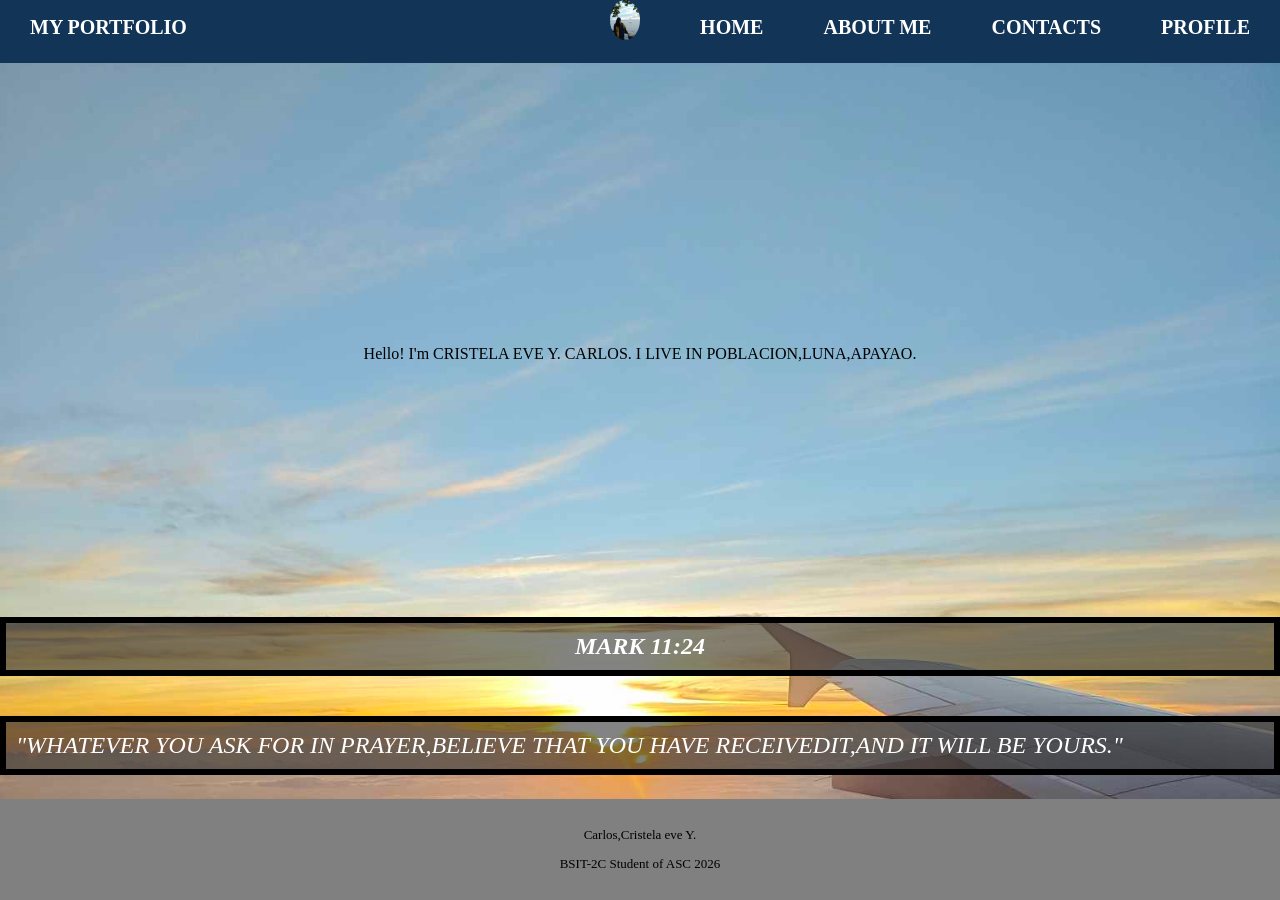
<file: index.html>
<!DOCTYPE html>
<html>
<head>
  <meta charset="utf-8">
  <meta name="viewport" content="width=device-width, initial-scale=1">
  <title></title><link rel="stylesheet" type="text/css" href="style.css">
</head> 
<style type="text/css">   
    body{
      margin:0px;
      color:black; 
      min-height:100vh;
      display:flex;
      flex-direction:column;
    }

    header{
      margin:0;
      background-color:#123456;
      height:7vh;
      position: fixed; 
      top: 0;
      z-index: 1000;
      width: 100%;
    }

    h1{
       font-size:10px;
       color:black;
       text-transform:uppercase;
       text-align:center;
    } 
       
    div{
        text-align: center;
        width:100%;
        margin:auto;
        padding-top:12vh;
    }

    .verse{
        font-style:italic;
        border:6px solid black;
        padding:10px;
        font-size:1.5em;
        background-color: rgba(51, 51, 51, 0.6);
        color: white;
    }

    .verse:hover{
        background-color: black;
        color: gainsboro;
    }

    footer{
        background-color:rgb(128,128,128);
        color:black;
        padding:15px;
        text-align:center;
        font-size:small;
    }

   footer:hover{
      background-color:darkblue; 
      color:yellowgreen;
    }
    li{
       font-size: 30px;
    }   
</style>

<body style="background-image: url('bg.jpeg'); background-repeat: no-repeat;background-size:cover;">

<header>
<header>
  <ul class="main-nav">
    <li><a href="index.html">MY PORTFOLIO</a></li>
    <li><a href="index.html"><img src="evening.jpeg"></a></li>
    <li><a href="index.html">HOME</a></li>
    <li><a href="aboutme.html">ABOUT ME</a></li>
    <li><a href="contact.html">CONTACTS</a></li>
    <li><a href="pro.html">PROFILE</a></li>
  </ul>
</header>
</header>

       <div >
        <p>Hello! I'm CRISTELA EVE Y. CARLOS. I LIVE IN POBLACION,LUNA,APAYAO.</p>
      </div>
        <h1 class="verse"> MARK 11:24</h1>
        <p class="verse">"WHATEVER YOU ASK FOR IN PRAYER,BELIEVE THAT YOU HAVE RECEIVEDIT,AND IT WILL BE YOURS."</p>

      <footer>
        <p>Carlos,Cristela eve Y.</p>
        <p>BSIT-2C Student of ASC 2026</p>
      </footer> 
</body>
</html>
</file>
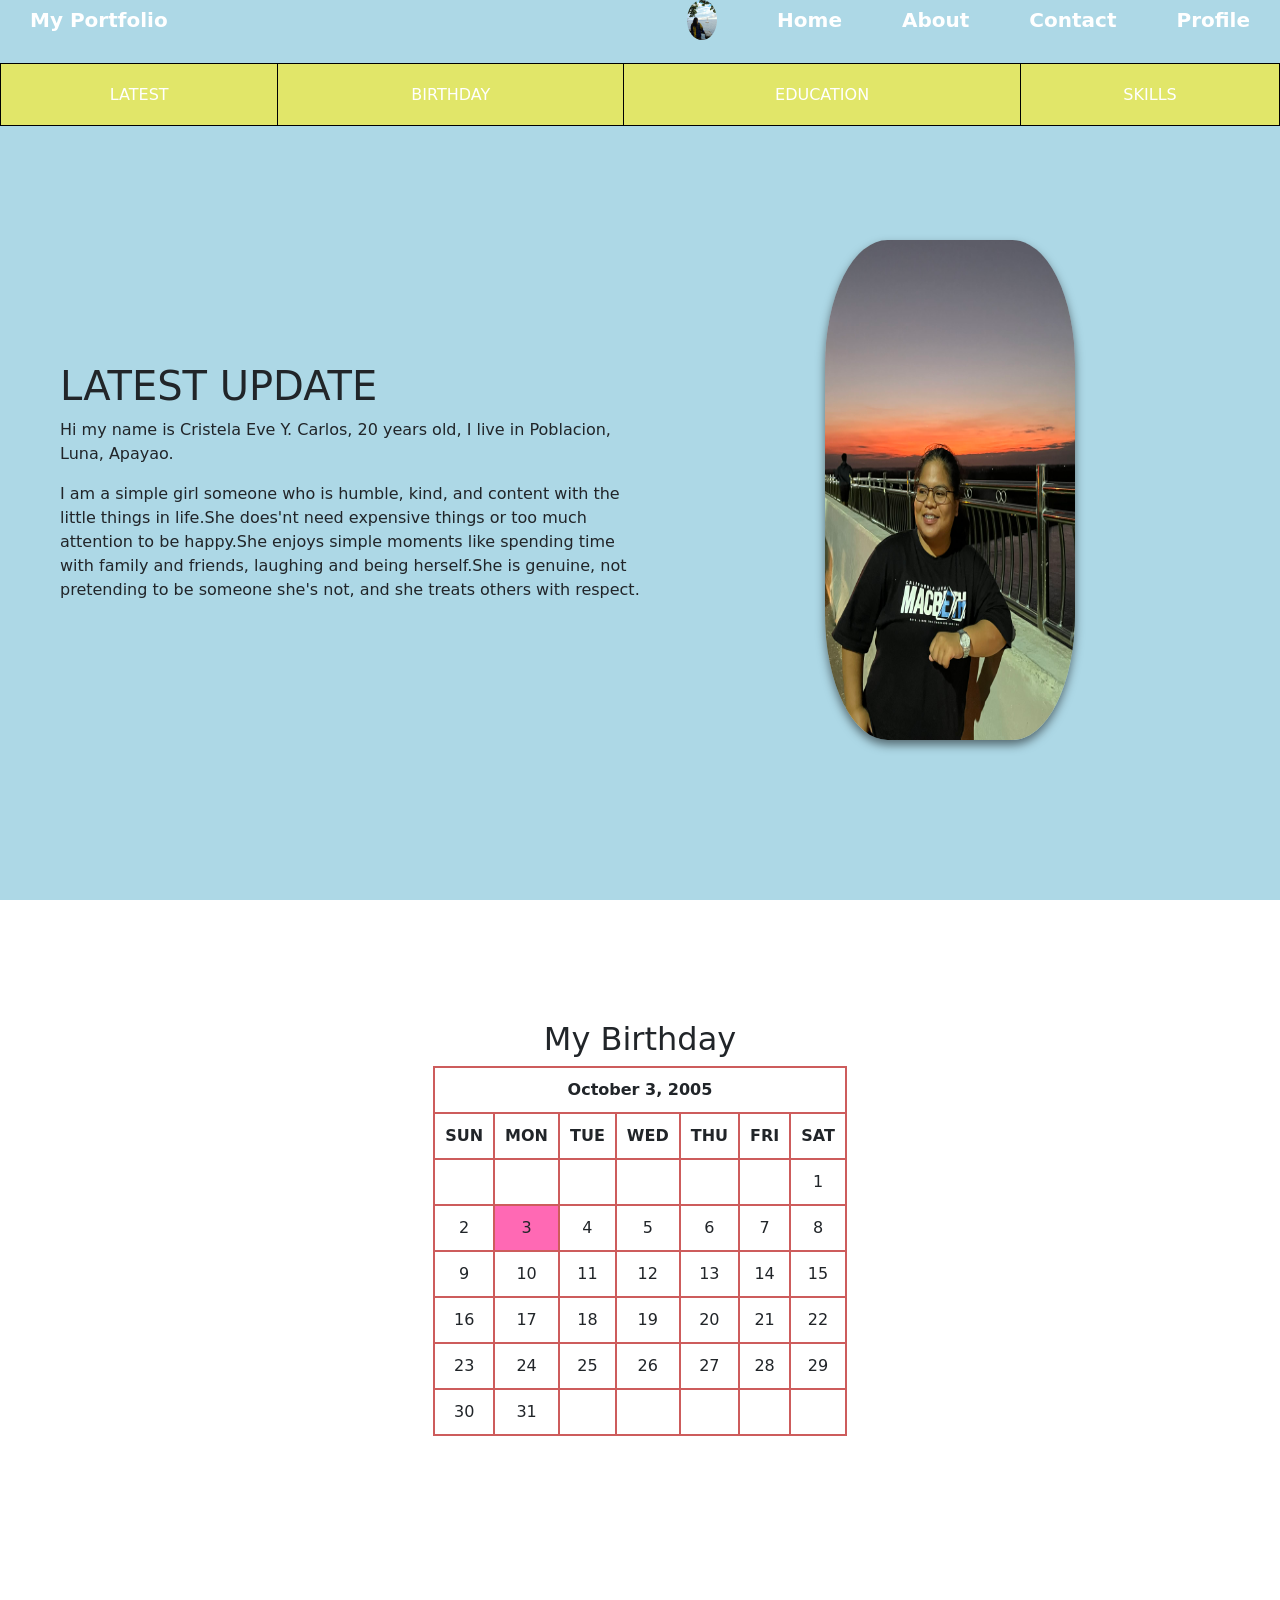
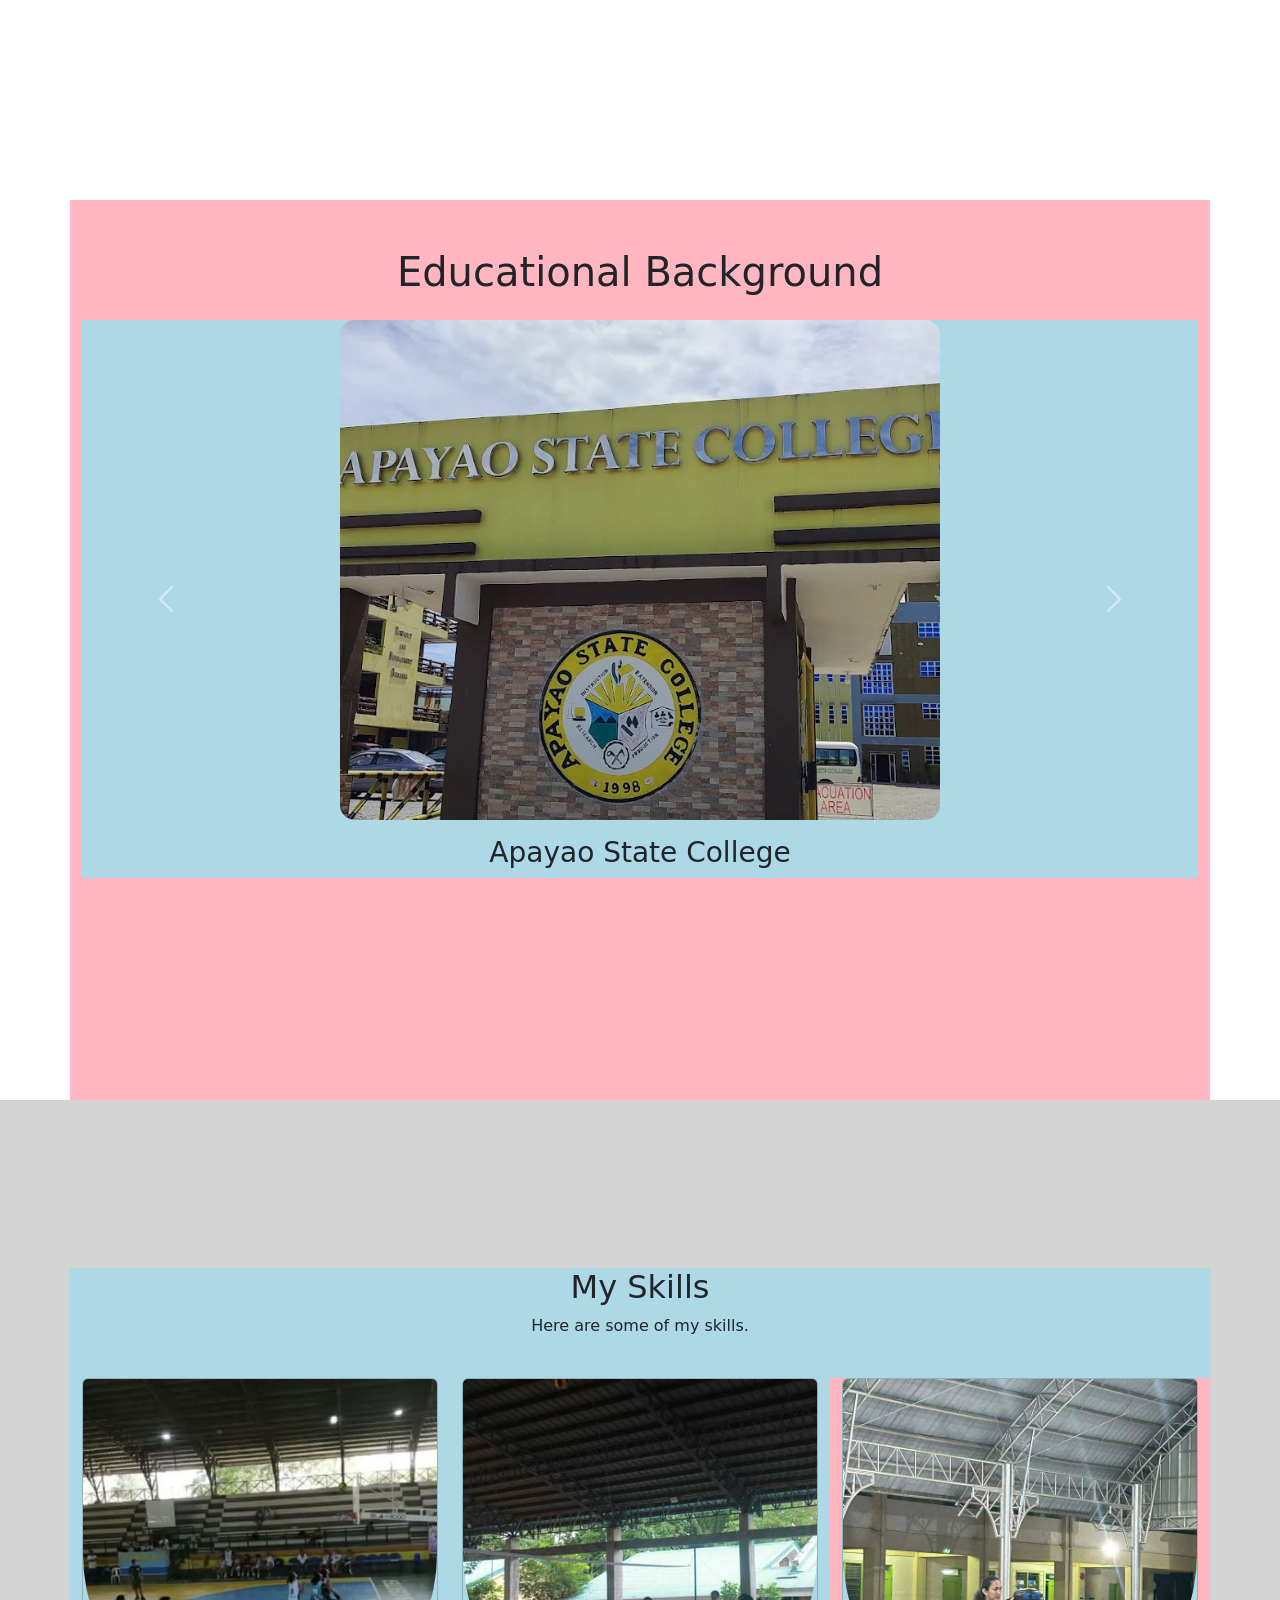
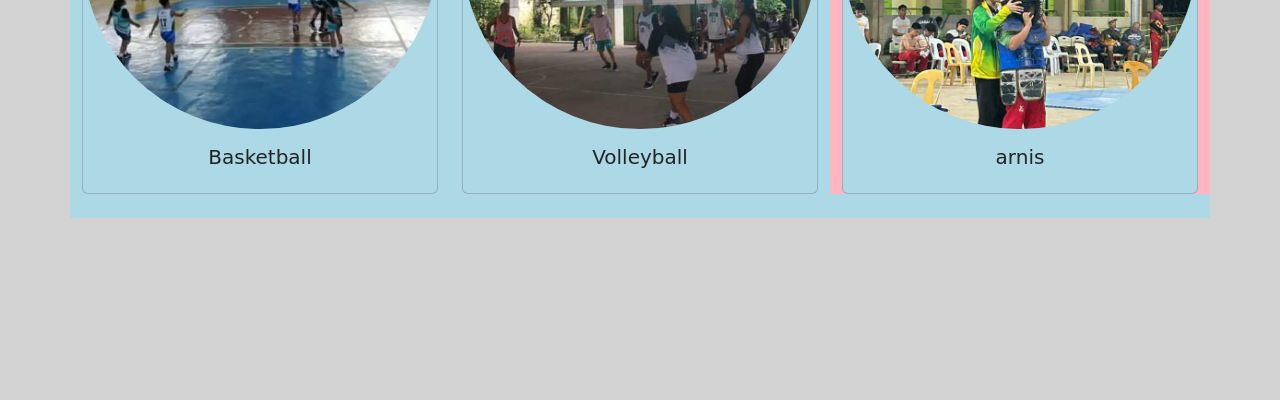
<file: aboutme.html>
<!DOCTYPE html>
<html>
<head>
    <meta charset="utf-8">
    <meta name="viewport" content="width=device-width, initial-scale=1">
    <title>About Me</title>
    <link rel="stylesheet" href="style.css">


    <link href="https://cdn.jsdelivr.net/npm/bootstrap@5.3.8/dist/css/bootstrap.min.css" rel="stylesheet">
    <script src="https://cdn.jsdelivr.net/npm/bootstrap@5.3.8/dist/js/bootstrap.bundle.min.js"></script>

    <style>
        .sub-menu {
            width: 100%;
            height: 7vh;
            background-color: rgb(225, 230, 105);
            position: fixed;
            top: 7vh;
            z-index: 999;
        }

        .table-row td {
            border: 1px solid black;
            text-align: center;
        }

        .table-row a {
            display: block;
            color: white;
            text-decoration: none;
            padding: 10px;
        }

        .table-row a:hover {
            background-color: limegreen;
        }

        .sections > div {
            min-height: 100vh;
            padding-top: 120px;
        }

        .sections div:nth-child(1){
            background-color: lightblue;
        }
        .sections div:nth-child(2){
            background-color: lightred;
        }
        .sections div:nth-child(3){
            background-color: lightpink;
        }
        .sections div:nth-child(4){
            background-color: lightgrey;
        }

        .about {
            display: flex;
            flex-wrap: wrap;
            align-items: center;
            padding: 40px;
        }

        .about-text { flex: 1; padding: 20px; }
        .about-image { flex: 1; text-align: center; }

        .about-image img {
            width: 250px;
            height: 500px;
            border-radius: 25%;
            box-shadow: 0 5px 10px rgba(0,0,0,0.5);
        }

        .calendar {
            max-width: 800px;
            margin: auto;
            text-align: center;
        }

        .calendar td, .calendar th {
            border: 2px solid indianred;
            padding: 10px;
        }

        .DAY {
            background-color: hotpink;
        }

        .edu-img {
            width: 600px;
            height: 500px;
            object-fit: cover;
            border-radius: 15px;
        }
        .section-title {
        text-align: center;
        margin-bottom: 40px;
        }
    
        .card img {
            height: 350px;
            object-fit: cover;
        }
        #latest, #birth, #educ, #ski {
            scroll-margin-top: 14vh;
        }
    </style>
</head>

<body>

<header>
    <ul class="main-nav">
        <li><a href="index.html">My Portfolio</a></li>
        <li><a href="index.html"><img src="evening.jpeg" alt="logo"></a></li>
        <li><a href="index.html">Home</a></li>
        <li><a href="aboutme.html">About</a></li>
        <li><a href="contact.html">Contact</a></li>
        <li><a href="pro.html">Profile</a></li>
    </ul>
</header>

<table class="sub-menu">
    <tr class="table-row">
        <td><a href="#latest">LATEST</a></td>
        <td><a href="#birth">BIRTHDAY</a></td>
        <td><a href="#educ">EDUCATION</a></td>
        <td><a href="#ski">SKILLS</a></td>
    </tr>
</table>

<div class="sections">

    
    <div id="latest" class="about">
        <div class="about-text">
            <h1>LATEST UPDATE</h1>
            <p>Hi my name is Cristela Eve Y. Carlos, 20 years old, I live in Poblacion, Luna, Apayao.</p>
            <p>I am a simple girl someone who is humble, kind, and content with the little things in life.She does'nt need expensive things or too much attention to be happy.She enjoys simple moments like spending time with family and friends, laughing and being herself.She is genuine, not pretending to be someone she's not, and she treats others with respect.</p>
        </div>

        <div class="about-image">
            <img src="cristela.jpeg" alt="My photo">
        </div>
    </div>

    
    <div id="birth">
        <h2 style="text-align:center;">My Birthday</h2>

        <table class="calendar">
            <tr><th colspan="7">October 3, 2005</th></tr>
            <tr>
                <th>SUN</th>
                <th>MON</th>
                <th>TUE</th>
                <th>WED</th>
                <th>THU</th>
                <th>FRI</th>
                <th>SAT</th>
            </tr>

            <tr>
                <td></td>
                <td></td>
                <td></td>
                <td></td>
                <td></td>
                <td></td>
                <td>1</td>
            </tr>
            <tr>
                <td>2</td>
                <td class="DAY">3</td>
                <td>4</td>
                <td>5</td>
                <td>6</td>
                <td>7</td>
                <td>8</td>
            </tr>
            <tr>
                <td>9</td>
                <td>10</td>
                <td>11</td>
                <td>12</td>
                <td>13</td>
                <td>14</td>
                <td>15</td>
            </tr>
            <tr>
                <td>16</td>
                <td>17</td>
                <td>18</td>
                <td>19</td>
                <td>20</td>
                <td>21</td>
                <td>22</td>
            </tr>
            <tr>
                <td>23</td>
                <td>24</td>
                <td>25</td>
                <td>26</td>
                <td>27</td>
                <td>28</td>
                <td>29</td>
            </tr>
            <tr>
                <td>30</td>
                <td>31</td>
                <td></td>
                <td></td>
                <td></td>
                <td></td>
                <td></td>
            </tr>
        </table>
    </div>

    <div id="educ" class="container py-5">
        <h1 class="text-center mb-4">Educational Background</h1>

        <div id="carouselExample" class="carousel slide" data-bs-ride="carousel">
            <div class="carousel-inner">

                <div class="carousel-item active text-center">
                   
                    <a href="college.html">
                        <img src="colle.webp" class="edu-img d-block mx-auto" alt="College">
                    </a> 
                     <h3 class="mt-3">Apayao State College</h3>
                </div>

                <div class="carousel-item text-center">
                    <a href="highschool.html">
                        <img src="high.jpg" class="edu-img d-block mx-auto" alt="High School">
                    </a> 
                    <h3 class="mt-3">luna National High school</h3>
                </div>

                <div class="carousel-item text-center">
                    
                    <a href="elementary.html">
                        <img src="elem.jpg" class="edu-img d-block mx-auto" alt="Elementary">
                    </a>  
                    <h3 class="mt-3">Luna Central School</h3>
                </div>

            </div> 

            <button class="carousel-control-prev" type="button" data-bs-target="#carouselExample" data-bs-slide="prev">
                <span class="carousel-control-prev-icon"></span>
            </button>

            <button class="carousel-control-next" type="button" data-bs-target="#carouselExample" data-bs-slide="next">
                <span class="carousel-control-next-icon"></span>
            </button>
        </div>
    </div>

   
    <div id="ski">
        <div class="container mt-5">
            <div class="section-title">
                <h2>My Skills</h2>
                <p>Here are some of my skills.</p>
            </div>
            <div class="row">
                <div class="col-md-4 mb-4">
                    <div class="card h-100">
                        <img src="Basket.jpg" class="card-img-top" alt="">
                        <div class="card-body text-center">
                            <h5 class="card-title">Basketball</h5>
                        </div>
                    </div>
                </div>
                
                <div class="col-md-4 mb-4">
                    <div class="card h-100">
                        <img src="Volley.jpg" class="card-img-top" alt="">
                        <div class="card-body text-center">
                            <h5 class="card-title">Volleyball</h5>
                        </div>
                    </div>
                </div>
                
                <div class="col-md-4 mb-4">
                    <div class="card h-200">
                        <img src="arnis.jpg" class="card-img-top" alt="">
                        <div class="card-body text-center">
                            <h5 class="card-title">arnis</h5>
                        </div>
                    </div>
                </div>
            </div>
        </div>
</div>

</body>
</html>
</file>
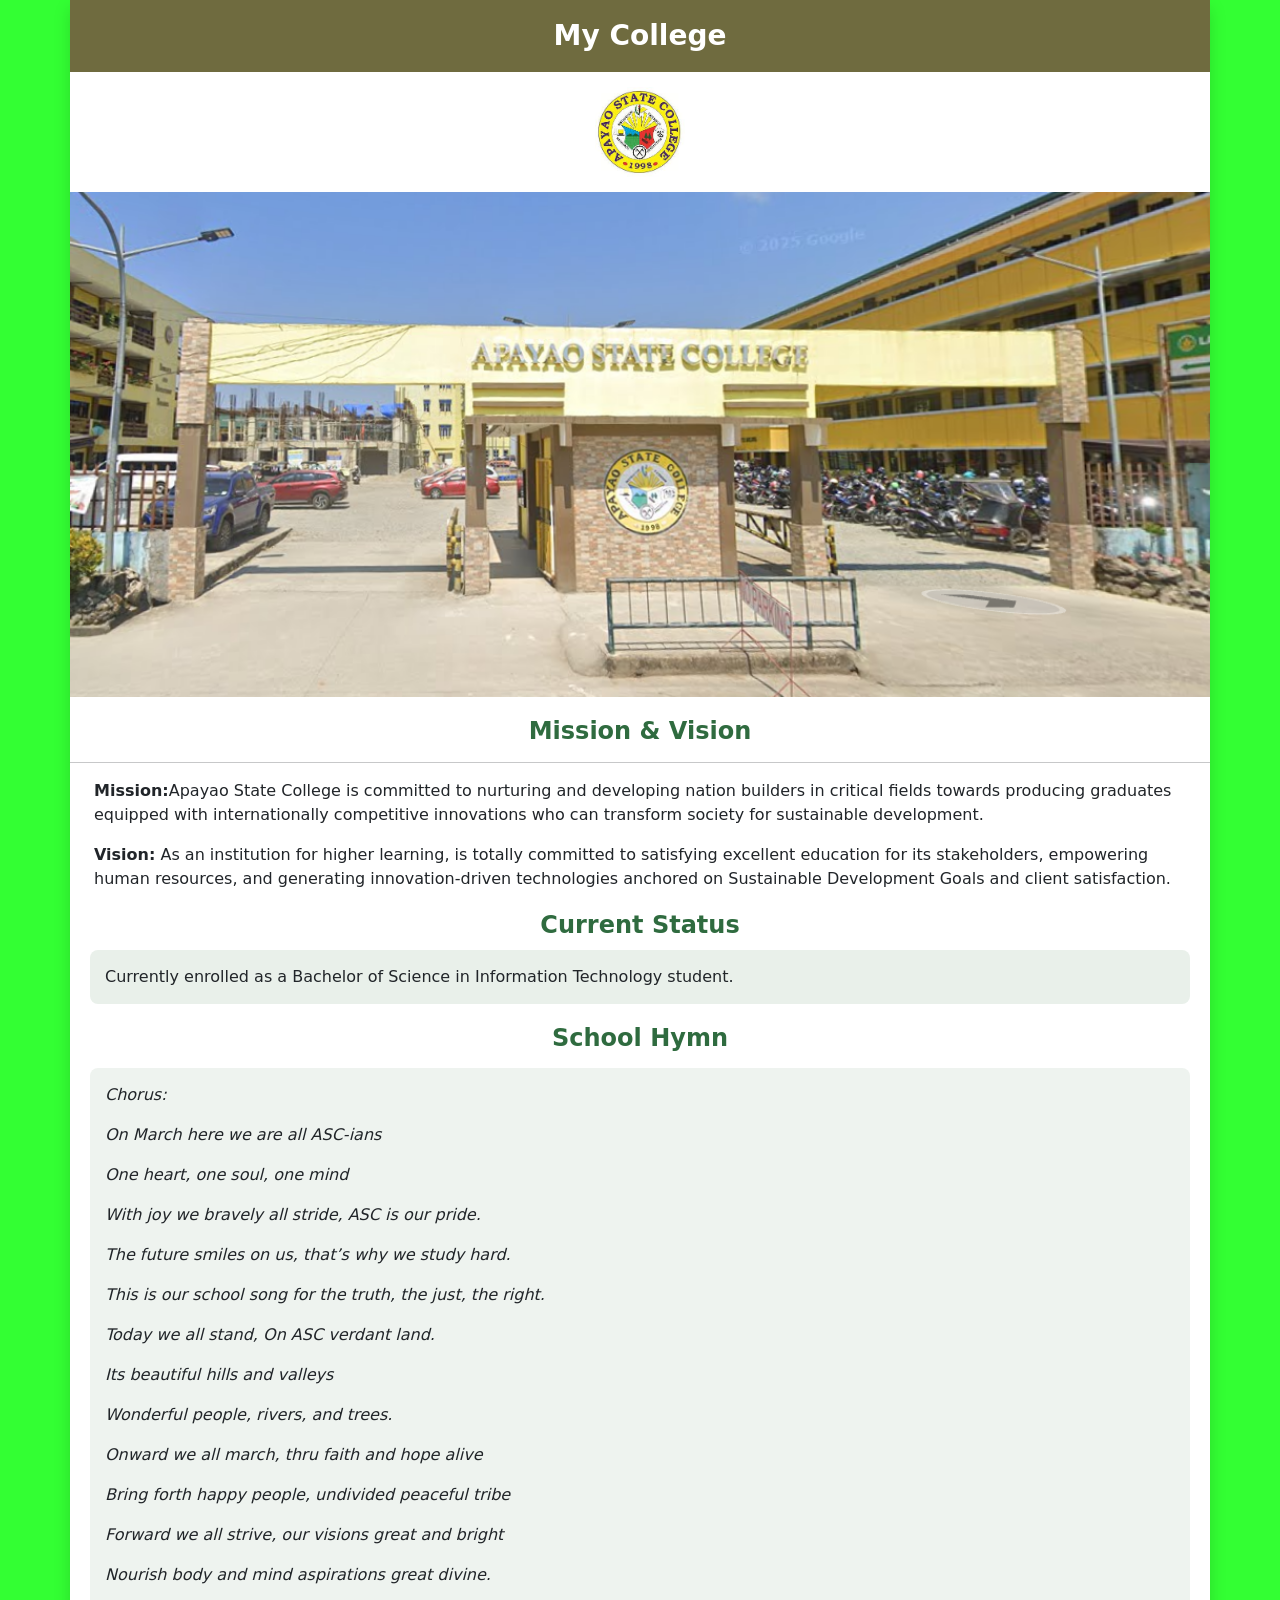
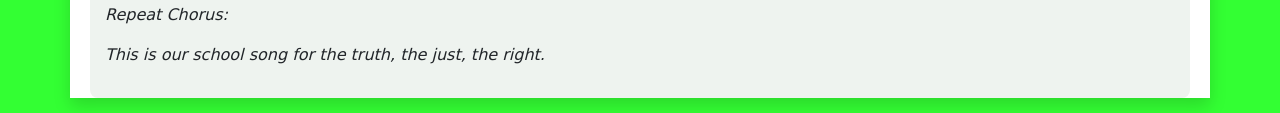
<file: college.html>
<!DOCTYPE html>
<html lang="en">
<head>
    <meta charset="UTF-8">
    <meta name="viewport" content="width=device-width, initial-scale=1">
    <title>My College</title>

    <link href="https://cdn.jsdelivr.net/npm/bootstrap@5.3.0/dist/css/bootstrap.min.css" rel="stylesheet">

    <style>
        body {
            background-color: #3f3f;
        }

        .header {
            background-color: #6f6b3f;
            color: white;
            text-align: center;
            padding: 15px;
            font-size: 28px;
            font-weight: bold;
        }

        .logo {
            width: 90px;
            display: block;
            margin: 15px auto;
        }

        .section-title {
            color: #2f6b3f;
            text-align: center;
            font-weight: bold;
            margin-top: 20px;
        }

        .box {
            background-color: #e9f0ea;
            padding: 15px;
            border-radius: 8px;
            margin: 10px 20px;
        }

        .hymn-box {
            background-color: #eef3ef;
            padding: 15px;
            border-radius: 8px;
            margin: 15px 20px;
            font-style: italic;
        }
    </style>
</head>
<body>

<div class="container bg-white shadow p-0">
    <div class="header">My College</div>
    <img src="c-logo.jpg" class="logo" alt="College Logo">

    <img src="college.png" class="img-fluid w-100" alt="College Building">

    <h4 class="section-title">Mission & Vision</h4>
    <hr>

    <div class="px-4">
        <p><strong>Mission:</strong>Apayao State College is committed to nurturing and developing nation builders in critical fields towards producing graduates equipped with internationally competitive innovations who can transform society for sustainable development.</p>
        <p><strong>Vision:</strong> As an institution for higher learning, is totally committed to satisfying excellent education for its stakeholders, empowering human resources, and generating innovation-driven technologies anchored on Sustainable Development Goals and client satisfaction.</p>
    </div>


    <h4 class="section-title">Current Status</h4>
    <div class="box">
        Currently enrolled as a Bachelor of Science in Information Technology student.
    </div>


    <h4 class="section-title">School Hymn</h4>

    <div class="hymn-box">
         <p>Chorus:</p>
                <p>On March here we are all ASC-ians</p>
                <p>One heart, one soul, one mind</p>
                <p>With joy we bravely all stride, ASC is our pride.</p>
                <p>The future smiles on us, that’s why we study hard.</p>
                <p>This is our school song for the truth, the just, the right.</p>
                <p></p>
                <p>Today we all stand, On ASC verdant land.</p>
                <p>Its beautiful hills and valleys</p>
                <p>Wonderful people, rivers, and trees.</p>
                <p></p>
                   
                <p>Onward we all march, thru faith and hope alive</p>
                <p>Bring forth happy people, undivided peaceful tribe</p>
                <p>Forward we all strive, our visions great and bright</p>
                <p>Nourish body and mind aspirations great divine.</p>
                <p></p>
                <p>Repeat Chorus:</p>
                <p></p>
                <p>This is our school song for the truth, the just, the right.</p>
    </div>

</div>

</body>
</html>
</file>
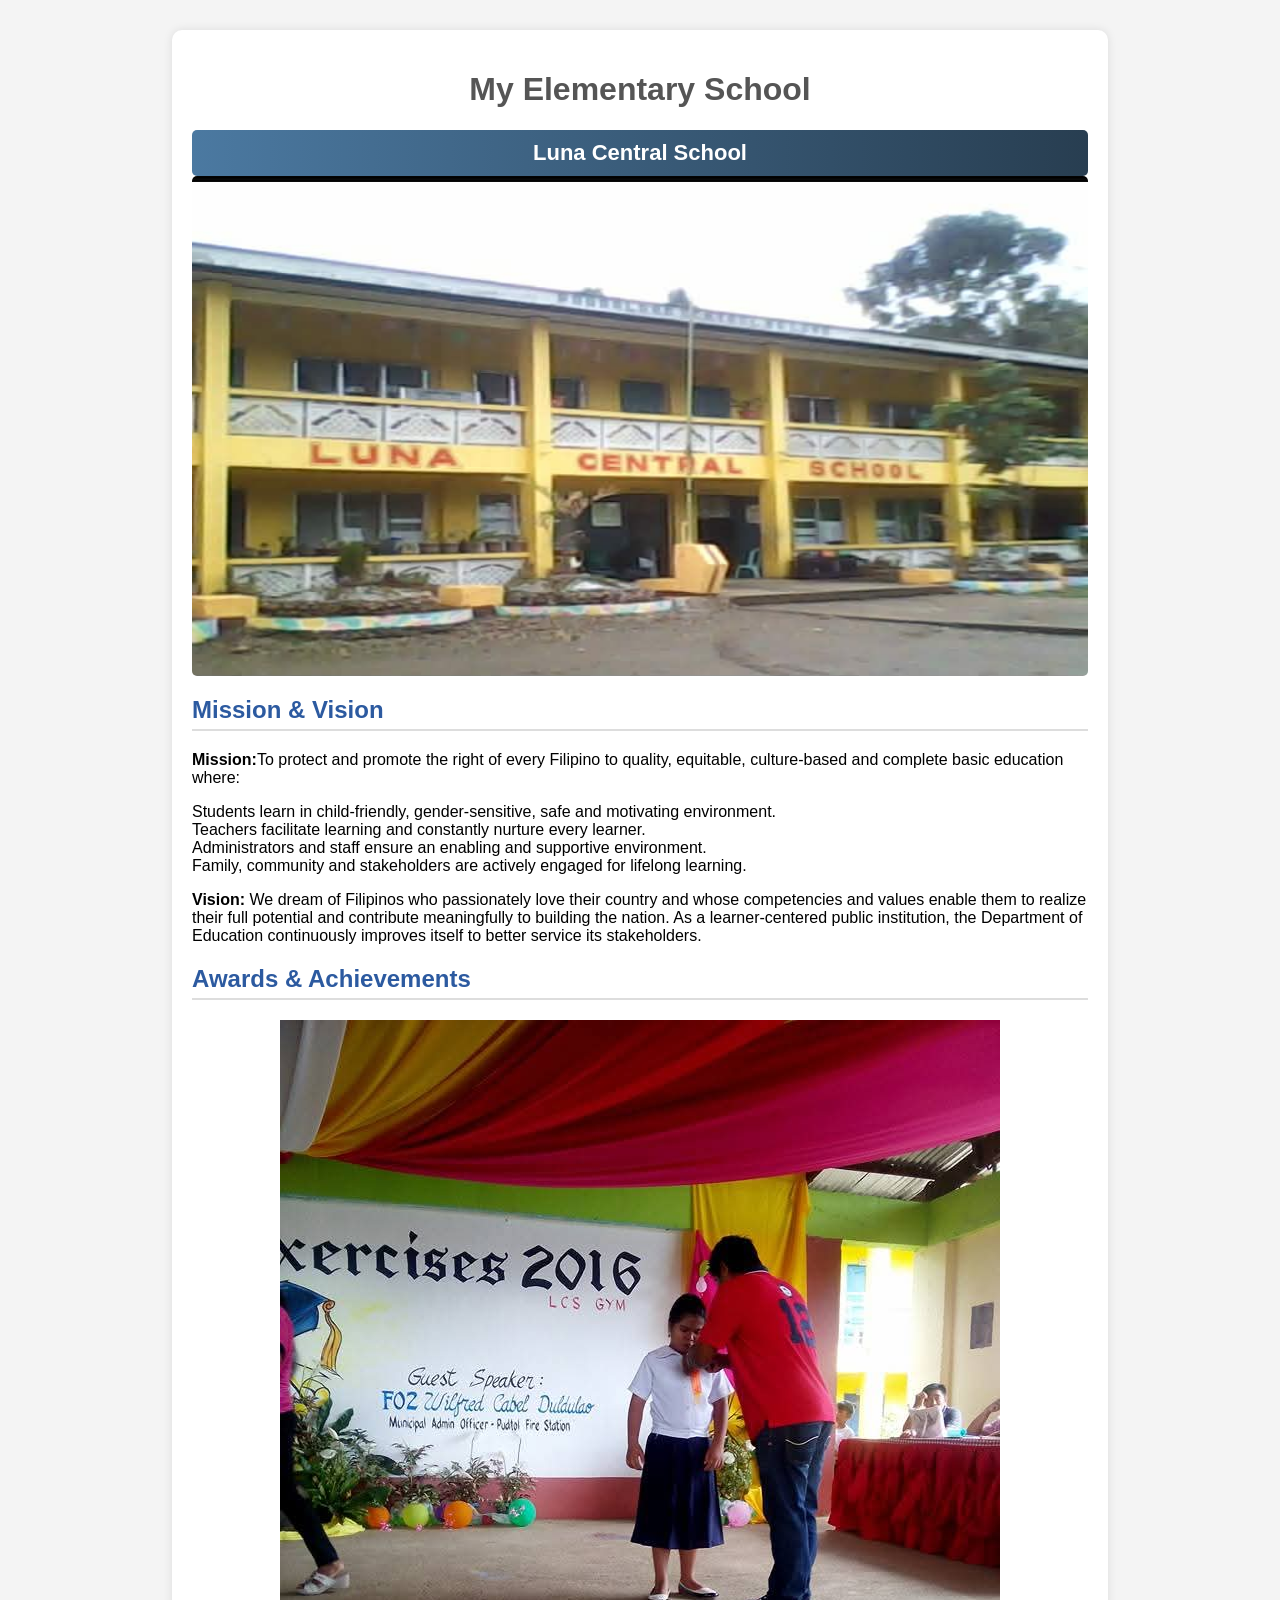
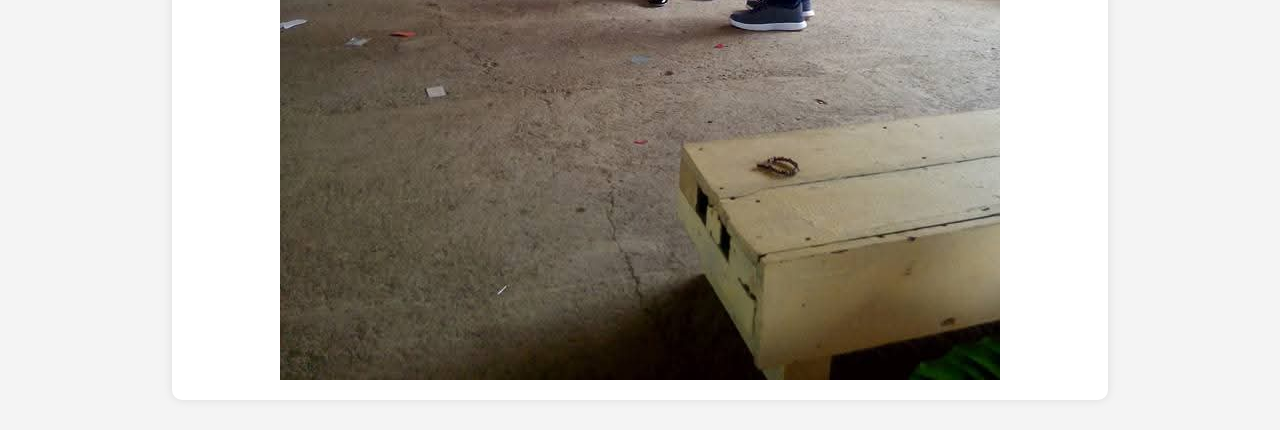
<file: elementary.html>
<!DOCTYPE html>
<html lang="en">
<head>
<meta charset="UTF-8">
<meta name="viewport" content="width=device-width, initial-scale=1.0">
<title>My high School</title>

<style>
    body {
        font-family: Arial, sans-serif;
        background-color: #f4f4f4;
        margin: 0;
        padding: 0;
    }

    .container {
        width: 70%;
        margin: 30px auto;
        background: white;
        padding: 20px;
        border-radius: 10px;
        box-shadow: 0 0 10px rgba(0,0,0,0.1);
    }

    h1 {
        text-align: center;
        color: #555;
    }

    .header {
        background: linear-gradient(to right, #4b79a1, #283e51);
        color: white;
        text-align: center;
        padding: 10px;
        font-size: 22px;
        font-weight: bold;
        border-radius: 5px;
    }

    .logo {
        display: block;
        margin: 15px auto;
        width: 100px;
    }

    .school-img {
        width: 100%;
        height: 500px;
        border-radius: 5px;
    }
    img {
        max-width: 100%;
  height: auto;
  display: block;
  margin: 0 auto; /* centers the image */
}


    h2 {
        color: #2c5aa0;
        border-bottom: 2px solid #ddd;
        padding-bottom: 5px;
        margin-top: 20px;
    }

    ul {
        list-style: none;
        padding-left: 0;
    }

    .grad-img {
        width: 100%;
        border-radius: 5px;
    }

    .quote {
        background: #eef2f7;
        padding: 15px;
        margin-top: 15px;
        border-radius: 5px;
        font-style: italic;
        color: #444;
    }
</style>
</head>

<body>

<div class="container">
    <h1>My Elementary School</h1>

    <div class="header">Luna Central School</div>
    <img src="elem.jpg" alt="School Building" class="school-img">

    <h2>Mission & Vision</h2>
    <p><b>Mission:</b>To protect and promote the right of every Filipino to quality, equitable, culture-based and complete basic education where:</p>
        <ul>
          <li>Students learn in child-friendly, gender-sensitive, safe and motivating environment.</li>
          <li>Teachers facilitate learning and constantly nurture every learner.</li>
          <li>Administrators and staff ensure an enabling and supportive environment.</li>
          <li>Family, community and stakeholders are actively engaged for lifelong learning.</li>
        </ul>
    <p><b>Vision:</b> 
      We dream of Filipinos who passionately love their country and whose competencies and values enable them to realize their full potential and contribute meaningfully to building the nation.
As a learner-centered public institution, the Department of Education continuously improves itself to better service its stakeholders.
    </p>

    <h2>Awards & Achievements</h2>
   <div><img src="e-award.jpg" alt=""></div>
</div>

</body>
</html>
</file>
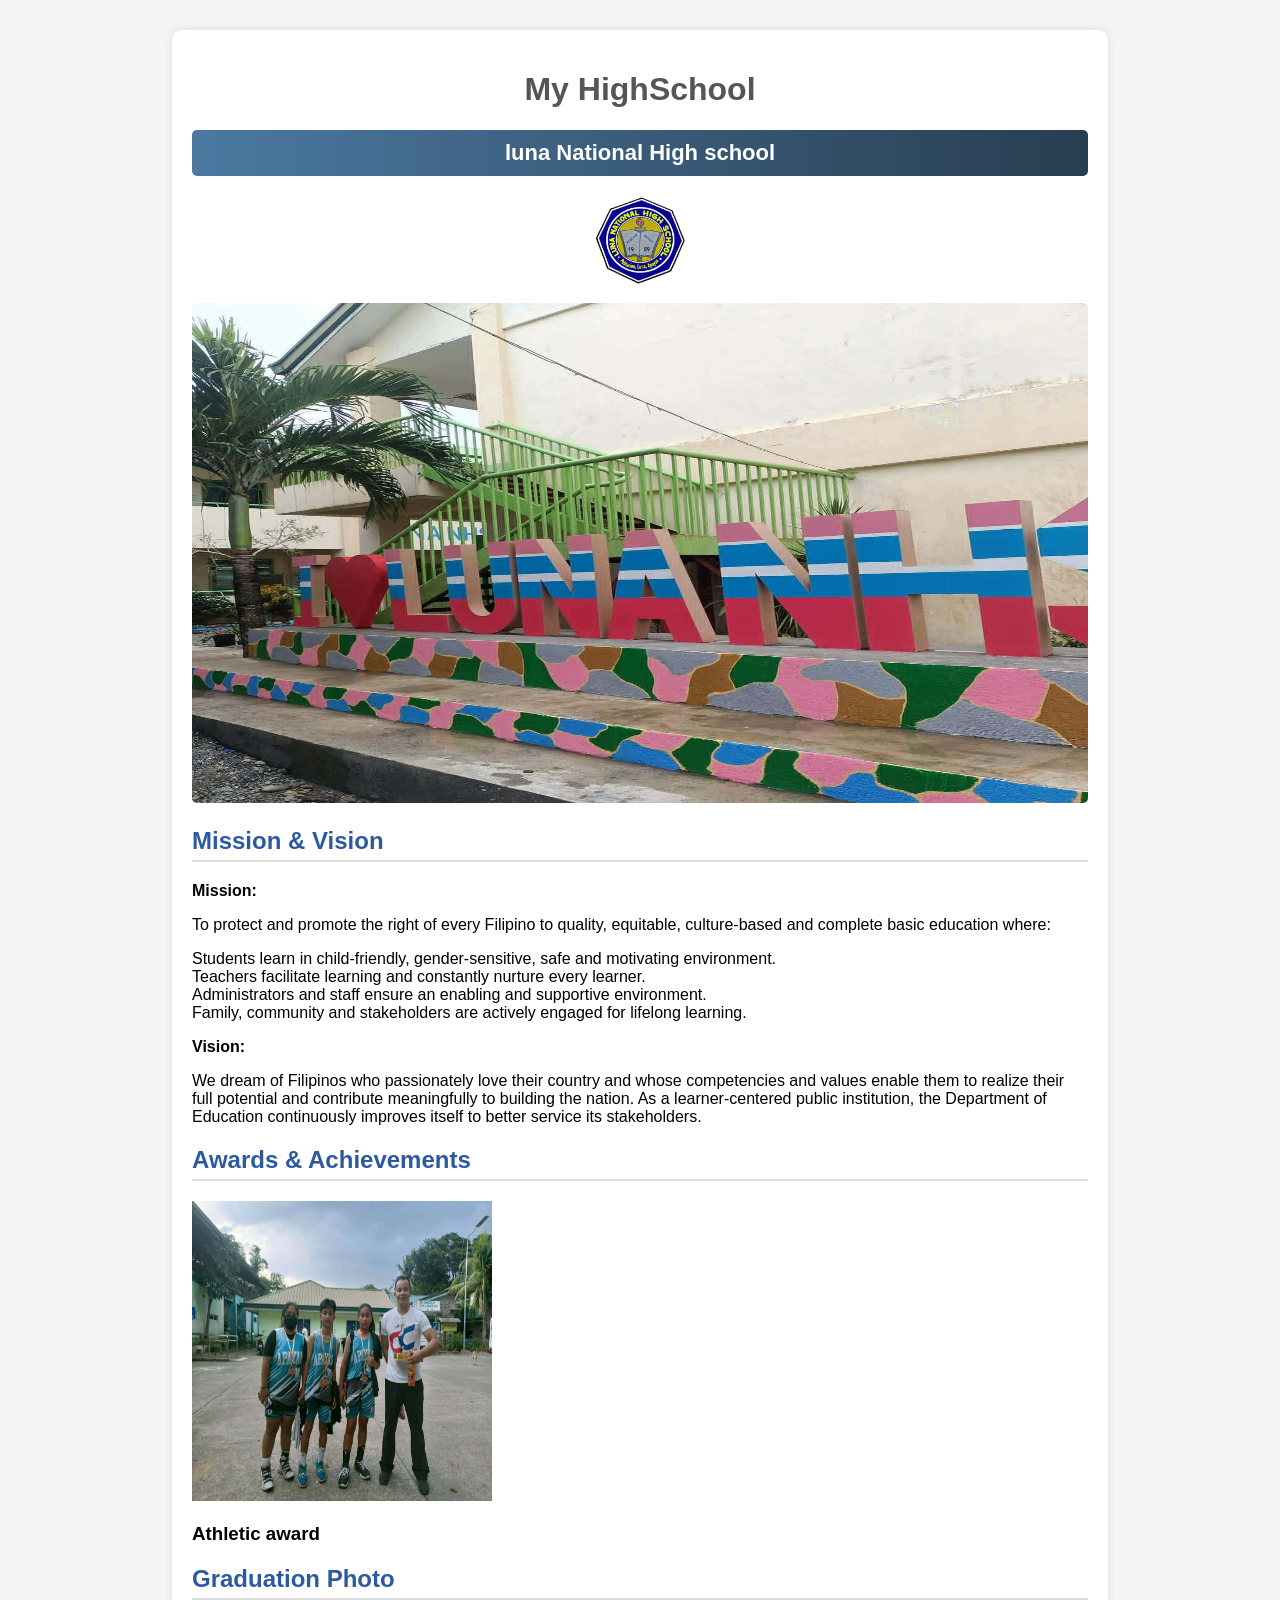
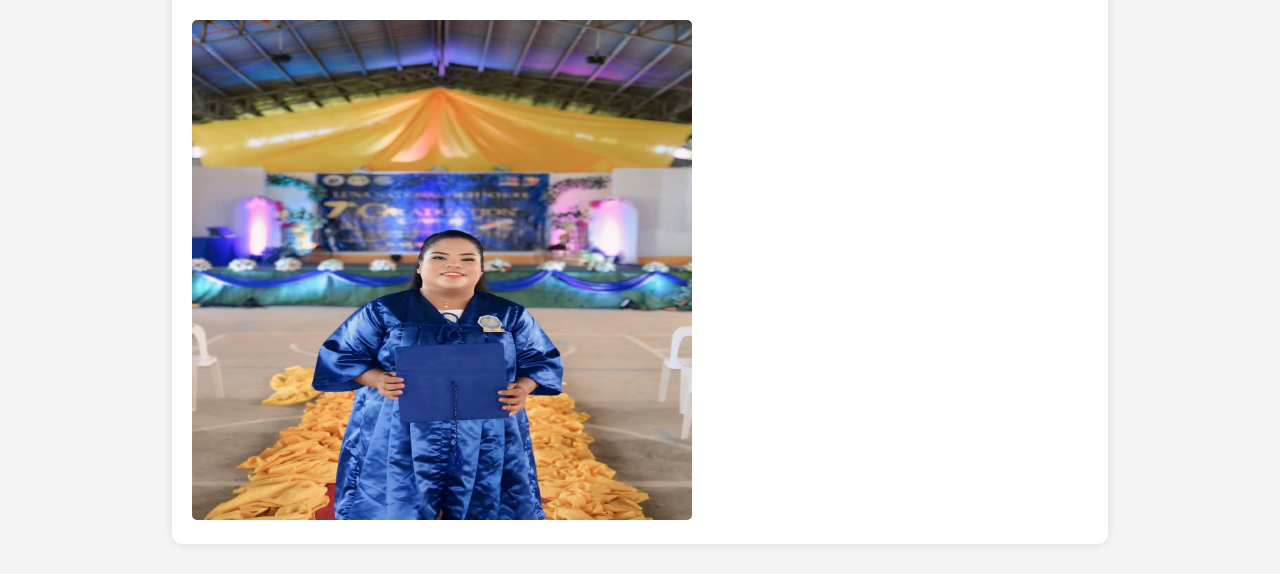
<file: highschool.html>
<!DOCTYPE html>
<html lang="en">
<head>
<meta charset="UTF-8">
<meta name="viewport" content="width=device-width, initial-scale=1.0">
<title>high School</title>

<style>
    body {
        font-family: Arial, sans-serif;
        background-color: #f4f4f4;
        margin: 0;
        padding: 0;
    }

    .container {
        width: 70%;
        margin: 30px auto;
        background: white;
        padding: 20px;
        border-radius: 10px;
        box-shadow: 0 0 10px rgba(0,0,0,0.1);
    }

    h1 {
        text-align: center;
        color: #555;
    }

    .header {
        background: linear-gradient(to right, #4b79a1, #283e51);
        color: white;
        text-align: center;
        padding: 10px;
        font-size: 22px;
        font-weight: bold;
        border-radius: 5px;
    }

    .logo {
        display: block;
        margin: 15px auto;
        width: 100px;
    }

    .school-img {
        width: 100%;
        height: 500px;
        border-radius: 5px;
    }
    .award{
        width: 300px;
        height: 300px;
    }

    h2 {
        color: #2c5aa0;
        border-bottom: 2px solid #ddd;
        padding-bottom: 5px;
        margin-top: 20px;
    }

    ul {
        list-style: none;
        padding-left: 0;
    }

    .grad-img {
        width: 500px;
        height: 500px;
        border-radius: 5px;
    }

    .quote {
        background: #eef2f7;
        padding: 15px;
        margin-top: 15px;
        border-radius: 5px;
        font-style: italic;
        color: #444;
    }
</style>
</head>

<body>

<div class="container">
    <h1>My HighSchool</h1>

    <div class="header">luna National High school</div>
    <img src="h-logo.jpg" alt="School Logo" class="logo">
    <img src="high.jpg" alt="School Building" class="school-img">


    <h2>Mission & Vision</h2>
    <div>
        <b>Mission:</b> 
        <p>To protect and promote the right of every Filipino to quality, equitable, culture-based and complete basic education where:</p>
        <ul>
          <li>Students learn in child-friendly, gender-sensitive, safe and motivating environment.</li>
          <li>Teachers facilitate learning and constantly nurture every learner.</li>
          <li>Administrators and staff ensure an enabling and supportive environment.</li>
          <li>Family, community and stakeholders are actively engaged for lifelong learning.</li>
        </ul>
        <b>Vision:</b> 
        <p> We dream of Filipinos who passionately love their country and whose competencies and values enable them to realize their full potential and contribute meaningfully to building the nation.
        As a learner-centered public institution, the Department of Education continuously improves itself to better service its stakeholders.</p>
    </div>

    <h2>Awards & Achievements</h2>
    <div><img src="h-award.jpg" alt="" class="award">
        <h3>Athletic award</h3>
    </div>

    <h2>Graduation Photo</h2>
    <img src="h-graduation.jpg" alt="Graduation Photo" class="grad-img">
</div>

</body>
</html>
</file>
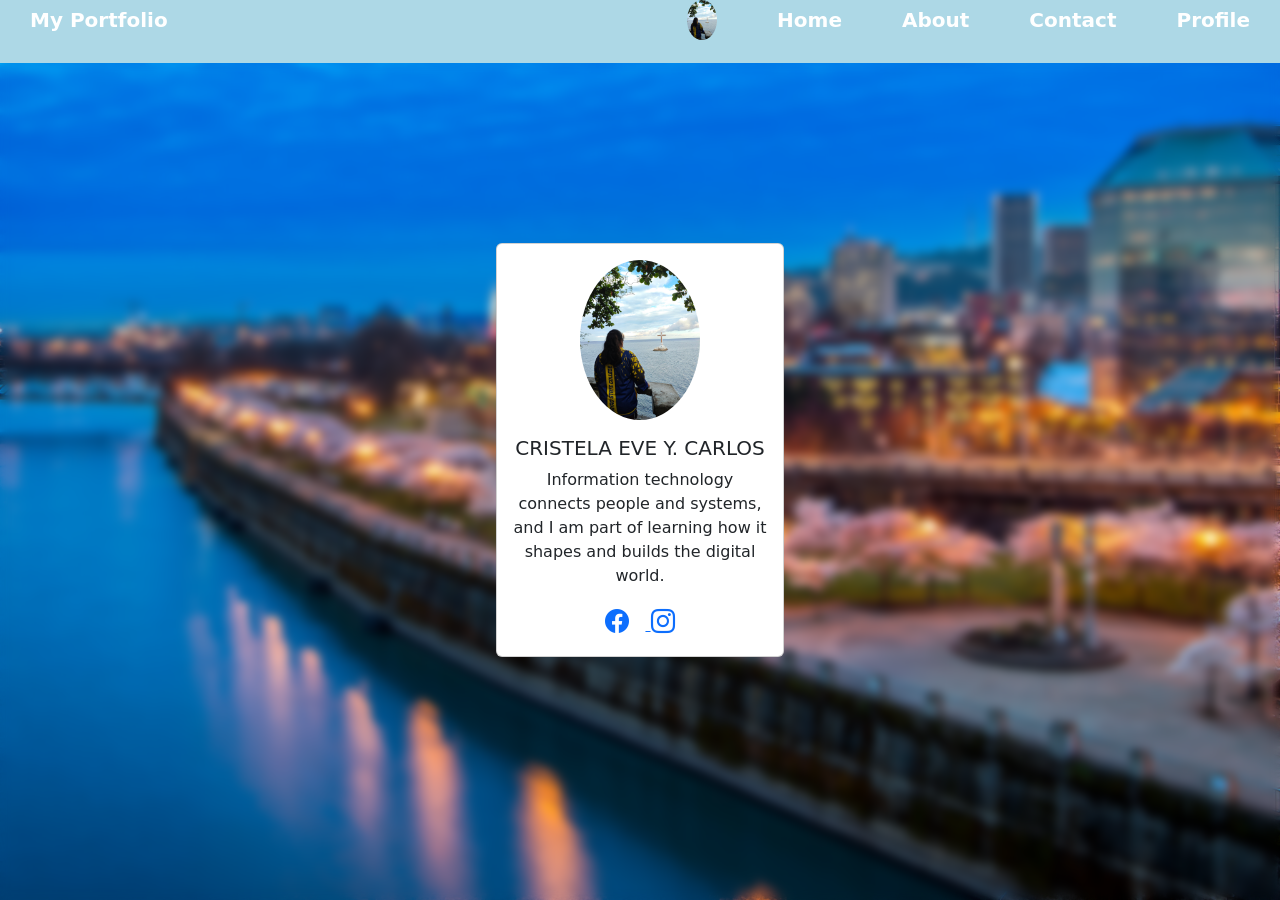
<file: pro.html>
<!DOCTYPE html>
<html>
<head>
    <meta charset="utf-8">
    <meta name="viewport" content="width=device-width, initial-scale=1">
    <title>Profile</title> <link rel="stylesheet" href="style.css">

    <link href="https://cdn.jsdelivr.net/npm/bootstrap@5.3.0/dist/css/bootstrap.min.css" rel="stylesheet">
    <link href="https://cdn.jsdelivr.net/npm/bootstrap-icons@1.11.3/font/bootstrap-icons.css" rel="stylesheet">

    <style>
        body {
            background: url('back.jpg') no-repeat center center fixed;
            background-size: cover;
        }

        .overlay {
            backdrop-filter: blur(5px);
            height: 100vh;
            display: flex;
            justify-content: center;
            align-items: center;
        }
    </style>
</head>
<body>
    <header>
    <ul class="main-nav">
        <li><a href="index.html">My Portfolio</a></li>
        <li><a href="index.html"><img src="evening.jpeg" alt=""></a></li>
        <li><a href="index.html">Home</a></li>
        <li><a href="aboutme.html">About</a></li>
        <li><a href="contact.html">Contact</a></li>
        <li><a href="pro.html">Profile</a></li>
    </ul>
</header>

<div class="overlay">

    <div class="card text-center" style="width: 18rem;">
        <div class="card-body">

        
            <img src="evening.jpeg" class="rounded-circle img-fluid mb-3" width="120">

            <h5 class="card-title">CRISTELA EVE Y. CARLOS</h5>

            <p class="card-text">
               Information technology connects people and systems, and I am part of learning how it shapes and builds the digital world.
            </p>

            <div class="mt-3">
                <a href="https://www.facebook.com/share/18a4pN31TD/" target="_blank">
                    <i class="bi bi-facebook fs-4 me-3"></i>
                </a>
                <a href="https://www.instagram.com/defnot.cristelaaa?igsh=MTJqZ3ZpMDR1NGp1MA==" target="_blank">
                    <i class="bi bi-instagram fs-4"></i>
                </a>
            </div>

        </div>
    </div>

</div>

</body>
</html>
</file>
<file: style.css>
.main-nav{
   list-style: none;
   display:flex;
   align-items: center;
   margin:0;
   padding:0;
}

li{
   padding: 0 20px;
}

.main-nav li:nth-child(2){
   margin-left:auto;

}

.main-nav  a{
   text-decoration:none;
   font-size: 20px;
   color: white;
   font-weight: bold;
   padding: 10px;
   border-radius: 2px;
   transition: 0.3s ease;
   align-items: center;
}

a:hover{
   color: red;
   align-items: center;
}

img{
   height:40px;
   border-radius:50%;
}

header ul li a:hover{
  background-color:red;
  color: black;
  padding: 5px 8px;
}

body{
  margin:0;
  color:black; 
  min-height:100vh;
  display:flex;
  flex-direction:column;
}

header{
  margin:0;
  background-color:#ADD8E6;
  height:7vh;
  position: fixed; 
  top: 0;
  z-index: 1000;
  width: 100%;
}
@media (max-width: 992px) {
    .main-nav a {
        font-size: 10px;
        padding: 6px 10px;
    }
    .a-img > img{
        height: 100px ;
        width: 100px;
    }
    
    .main-nav li {
        padding: 0 8px;
    }
    
    .main-nav img {
        height: 32px;
        width: 32px;
    }
}
</file>
